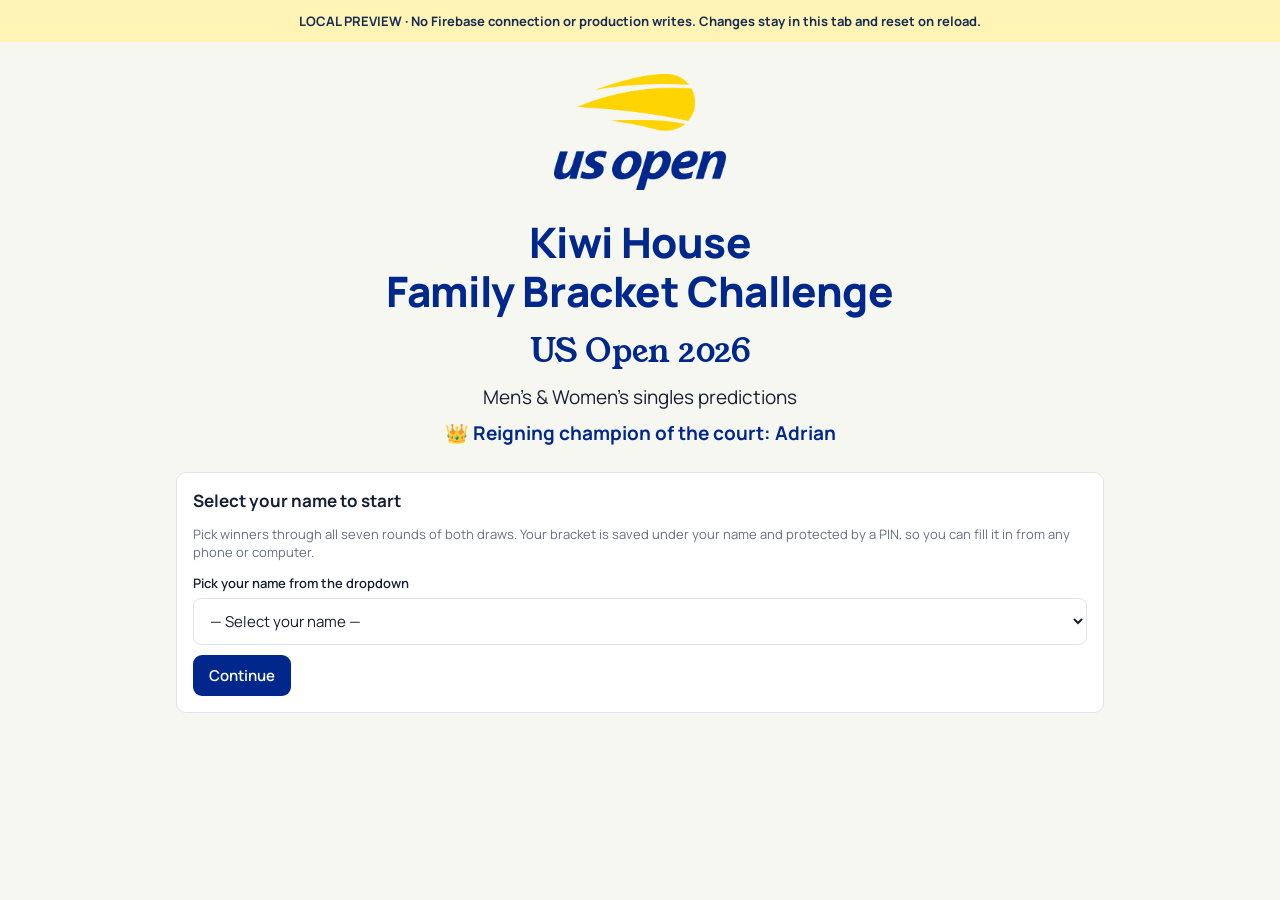
<file: index.html>
<!doctype html>
<html lang="en">
<head>
  <meta charset="utf-8" />
  <meta name="viewport" content="width=device-width, initial-scale=1" />
  <title>Kiwi House Family Bracket Challenge — US Open 2026</title>
  <link rel="icon" type="image/svg+xml" href="favicon.svg?v=1" />
  <link rel="preconnect" href="https://fonts.googleapis.com" />
  <link rel="preconnect" href="https://fonts.gstatic.com" crossorigin />
  <link href="https://fonts.googleapis.com/css2?family=Manrope:wght@400;500;600;700;800&family=Young+Serif&display=swap" rel="stylesheet" />
  <!-- Bump ?v= on every styles.css / app.js change so browsers refetch
       (assets are cached 4h; index.html only 10min, so the new stamp
       propagates to everyone within ~10 minutes of a deploy). -->
  <link rel="stylesheet" href="styles.css?v=20260905-0001" />
</head>
<body>
  <div id="app"><div class="center muted">Loading…</div></div>
  <script type="module" src="app.js?v=20260905-0001"></script>
</body>
</html>
</file>
<file: styles.css>
:root {
  /* US Open blue and yellow; keep existing variable names to avoid refactoring. */
  --clay: #00288c;
  --clay-dark: #00288c;
  --court: #00288c;
  --cream: #f7f7f2;
  --card: #ffffff;
  --ink: #172033;
  --muted: #687080;
  --line: #e1e4eb;
  --gold: #ffd400;
}

* { box-sizing: border-box; }

html, body {
  margin: 0;
  background: var(--cream);
  color: var(--ink);
  font-family: 'Manrope', -apple-system, BlinkMacSystemFont, "Segoe UI", Roboto, Helvetica, Arial, sans-serif;
  font-size: 16px;
}

#app { max-width: 960px; margin: 0 auto; padding: 0 16px 64px;
  position: relative; z-index: 1; }

/* ---- cascading tennis balls (decorative background) ---- */
.ball-rain {
  position: fixed; inset: 0; overflow: hidden;
  pointer-events: none; z-index: 0;
}
.ball-rain span {
  position: absolute; top: 0;
  animation-name: ballfall; animation-timing-function: linear;
  animation-iteration-count: infinite; opacity: 0;
  will-change: transform;
}
@keyframes ballfall {
  0%   { transform: translateY(-12vh) rotate(0deg); opacity: 0; }
  8%   { opacity: .5; }
  90%  { opacity: .5; }
  100% { transform: translateY(112vh) rotate(540deg); opacity: 0; }
}
@media (prefers-reduced-motion: reduce) {
  .ball-rain { display: none; }
}

.center { text-align: center; }
.muted { color: var(--muted); }
.small { font-size: 13px; }

/* ---- header ---- */
header.app-head {
  padding: 18px 0 10px;
  border-bottom: 2px solid var(--line);
  margin-bottom: 14px;
}
.brand { display: flex; flex-direction: column; gap: 4px; align-items: flex-start; text-align: left; }
.brand h1.title {
  font-family: 'Manrope', system-ui, sans-serif;
  font-size: 24px; line-height: 1.15; margin: 0;
  color: var(--clay-dark); font-weight: 800; letter-spacing: -0.4px;
}
.subtitle {
  font-family: 'Young Serif', Georgia, serif;
  color: var(--court); font-weight: 400; font-size: 20px;
  letter-spacing: .2px;
}
.whoami { font-size: 13px; color: var(--muted); margin-top: 2px; text-align: left; }
.reign {
  margin-top: 4px; font-size: 13px; font-weight: 600; color: var(--clay-dark);
}
.welcome-hero .reign { font-size: 19px; margin-top: 10px; font-weight: 700; }

/* Past tournaments — link card to an archived tournament */
.archive-card {
  display: flex; align-items: center; gap: 12px; margin-top: 12px;
  padding: 16px; border: 1px solid var(--line); border-radius: 12px;
  background: var(--card); text-decoration: none; color: var(--ink);
}
.archive-card:hover { border-color: var(--clay); }
.ac-emoji { font-size: 28px; line-height: 1; }
.ac-body { display: flex; flex-direction: column; flex: 1; min-width: 0; }
.ac-title { font-weight: 800; font-size: 17px; color: var(--clay-dark); }
.ac-sub { font-size: 13px; color: var(--muted); }
.ac-go { font-size: 24px; color: var(--clay); }
.whoami a { color: var(--clay); cursor: pointer; }

nav.tabs { display: flex; gap: 6px; margin-top: 12px; flex-wrap: wrap; }
nav.tabs button {
  flex: 1; min-width: 90px; white-space: nowrap;
  padding: 9px 10px; border: 1px solid var(--line); background: var(--card);
  border-radius: 9px; font-size: 14px; cursor: pointer; color: var(--ink);
}
nav.tabs button.active {
  background: var(--clay); color: #fff; border-color: var(--clay);
  font-weight: 600;
}

/* ---- generic buttons ---- */
button { font-family: inherit; }
.btn {
  padding: 10px 16px; border-radius: 9px; border: none;
  background: var(--clay); color: #fff; font-size: 15px; cursor: pointer;
  font-weight: 600;
}
.btn.ghost { background: var(--card); color: var(--ink); border: 1px solid var(--line); }
.btn.court { background: var(--court); }
.btn:disabled { opacity: .5; cursor: default; }

/* ---- segmented (event + round selectors) ---- */
.seg { display: flex; gap: 6px; margin: 12px 0; }
.seg button {
  flex: 1; padding: 9px 6px; border: 1px solid var(--line);
  background: var(--card); border-radius: 8px; cursor: pointer; font-size: 14px;
  color: var(--ink);
}
.seg button.active { background: var(--gold); color: var(--clay); border-color: var(--gold); font-weight: 700; }

.rounds { display: flex; gap: 5px; overflow-x: auto; padding-bottom: 4px; margin: 10px 0; }
.rounds button {
  flex: 0 0 auto; padding: 7px 11px; border: 1px solid var(--line);
  background: var(--card); border-radius: 999px; cursor: pointer; font-size: 13px;
  color: var(--ink); white-space: nowrap;
}
.rounds button.active { background: var(--clay-dark); color: #fff; border-color: var(--clay-dark); }
.rounds button .chk { color: var(--court); font-weight: 700; }
.rounds button.active .chk { color: var(--gold); }

/* Swipe hint — only shown on touch devices (where the gesture works) */
.swipe-hint { display: none; }
@media (pointer: coarse) {
  .swipe-hint {
    display: block; text-align: center; font-size: 11px; color: var(--muted);
    letter-spacing: .5px; margin: -2px 0 6px;
  }
}

/* ---- progress ---- */
.progress-wrap { margin: 6px 0 14px; }
.progress-bar { height: 8px; background: var(--line); border-radius: 999px; overflow: hidden; }
.progress-bar > div { height: 100%; background: var(--court); transition: width .2s; }
.progress-label { font-size: 12px; color: var(--muted); margin-top: 4px; }

/* ---- matches ---- */
.matches { display: flex; flex-direction: column; gap: 8px; }
.match {
  display: grid; grid-template-columns: 26px 1fr 22px 1fr; align-items: stretch;
  gap: 6px;
}
.match .mno { font-size: 11px; color: var(--muted); text-align: center; }
.match .vs { font-size: 11px; color: var(--muted); text-align: center; align-self: center; }
.opt {
  display: flex; align-items: center;
  padding: 8px 10px; border: 1px solid var(--line); background: var(--card);
  border-radius: 8px; cursor: pointer; font-size: 14px; color: var(--ink);
  text-align: left; min-height: 56px; line-height: 1.2;
}
.opt:disabled { cursor: default; color: var(--muted); background: #faf6ef; }
.opt.picked { background: var(--gold); color: var(--clay); border-color: var(--gold); font-weight: 700; }
.opt.correct { background: #176343; color: #fff; border-color: #176343; }
.opt.correct::after { content: " ✓"; }
.opt.wrong { background: #b23b3b; color: #fff; border-color: #b23b3b; }
.opt.wrong::after { content: " ✗"; }

/* ---- country flags ---- */
.flag {
  display: inline-block; vertical-align: middle; flex: 0 0 auto;
  width: 20px; height: 15px; margin-right: 7px;
  border-radius: 2px; object-fit: cover;
  box-shadow: 0 0 0 1px rgba(0, 0, 0, .12);
}
/* Clamp player names to 2 lines so every option button is the same height
   (one-line and wrapped names both fit inside .opt's fixed min-height). */
.opt-name {
  vertical-align: middle; flex: 1 1 auto; min-width: 0;
  display: -webkit-box; -webkit-line-clamp: 2; -webkit-box-orient: vertical;
  line-clamp: 2; overflow: hidden;
}
.champion-box .flag {
  width: 26px; height: 20px; margin-right: 8px;
  box-shadow: 0 0 0 1px rgba(255, 255, 255, .45);
}
.champion-box .name.clickable { cursor: pointer; text-decoration: underline; text-underline-offset: 3px; }

/* ---- player info: ⓘ tab + card ---- */
/* The ⓘ is a full-height tab on the right, clearly separated from the pick
   button so tapping it never changes your pick (and vice versa). */
.optwrap { position: relative; display: flex; min-width: 0; }
.optwrap .opt { flex: 1 1 auto; min-width: 0; border-right: none; border-radius: 8px 0 0 8px; }
/* An empty/TBD option has no ⓘ tab — keep it fully rounded. */
.optwrap .opt:last-child { border-right: 1px solid var(--line); border-radius: 8px; }
.info-dot {
  flex: 0 0 32px; align-self: stretch; padding: 0;
  border: 1px solid var(--line); border-radius: 0 8px 8px 0;
  background: #faf6ef; color: var(--clay);
  font: italic 700 15px/1 Georgia, 'Times New Roman', serif;
  cursor: pointer; display: flex; align-items: center; justify-content: center;
}
.info-dot:hover { background: var(--clay); color: #fff; border-color: var(--clay); }
/* Inline "i" reference inside body copy (e.g. the Draw page hint). */
.info-dot-inline {
  display: inline-flex; align-items: center; justify-content: center;
  width: 16px; height: 16px; border-radius: 50%; border: 1px solid var(--line);
  background: #faf6ef; color: var(--clay); vertical-align: middle;
  font: italic 700 11px/1 Georgia, 'Times New Roman', serif;
}

/* Swipeable round pane — vertical scrolling stays native (pan-y); horizontal
   drags are delivered to JS so the bracket can follow the finger between rounds. */
.round-pane { touch-action: pan-y; will-change: transform; }

/* ---- connected "flow" bracket: current round feeds the next round ----
   Each pair of current-round matches is joined by a bracket brace to the
   next-round slot they flow into. Comfortable sizing here is for desktop;
   the mobile media query below tightens it for phones. */
.flow-heads {
  display: flex; justify-content: space-between; margin: 6px 4px 12px;
  font-size: 12px; font-weight: 700; text-transform: uppercase;
  letter-spacing: .5px; color: var(--muted);
}
.flow { display: flex; flex-direction: column; gap: 20px; }
.flowgroup { display: grid; grid-template-columns: 1fr 30px 0.7fr; align-items: center; }
.flowgroup .cur, .flowgroup .nxt { min-width: 0; }
.flowgroup .cur { display: flex; flex-direction: column; gap: 20px; }
.flowgroup .brace { position: relative; align-self: stretch; }
.flowgroup .brace::before {
  content: ""; position: absolute; left: 0; right: 50%; top: 25%; bottom: 25%;
  border: 3px solid var(--clay-dark); border-left: none; border-radius: 0 12px 12px 0;
}
.flowgroup .brace::after {
  content: ""; position: absolute; left: 50%; right: -1px; top: 50%; height: 3px; background: var(--clay-dark);
}
/* current-round match: the two options stacked with a round "VS" badge sitting
   in the gap between them, so each pairing reads as an obvious head-to-head. */
.flow .match {
  position: relative;
  display: flex; flex-direction: column; gap: 18px;
  padding: 10px; border: 2px solid var(--line); border-radius: 12px; background: var(--card);
}
.flow .match .mno { display: none; }
.flow .match .vs {
  position: absolute; left: 50%; top: 50%; transform: translate(-50%, -50%); z-index: 2;
  width: 30px; height: 30px; border-radius: 50%;
  background: var(--clay-dark); color: #fff;
  display: flex; align-items: center; justify-content: center;
  font-size: 11px; font-weight: 800; letter-spacing: .5px;
  box-shadow: 0 0 0 3px var(--card);
}
.flow .match .vs::before, .flow .match .vs::after { content: none; }
/* next-round preview */
.flow-next { border: 1px solid var(--line); border-radius: 10px; background: #faf8f4; overflow: hidden; }
.flow-next .fn-p { display: flex; align-items: center; gap: 7px; padding: 11px 12px; font-size: 14px; min-height: 46px; }
.flow-next .fn-p + .fn-p { border-top: 1px solid var(--line); }
.flow-next .fn-name { min-width: 0; overflow: hidden; text-overflow: ellipsis; white-space: nowrap; }
.flow-next .fn-p.tbd { color: var(--muted); }
.flow-next .flag { flex: 0 0 auto; }
/* champion node (final round) */
.flowgroup.final .brace::before { display: none; }
.champ-node {
  background: var(--clay); color: #fff; border-bottom: 3px solid var(--gold);
  border-radius: 12px; padding: 16px 12px; text-align: center; font-weight: 800; font-size: 16px;
}
.champ-node .cn-name { margin-top: 3px; font-size: 15px; }

/* On phones, stack the two options vertically (so long names stay legible) but
   keep each matchup an obvious head-to-head: group the pair in a card with a
   "vs" divider between the two players, and space matches apart. */
@media (max-width: 600px) {
  .matches { gap: 14px; }
  .match {
    display: flex; flex-direction: column; gap: 6px;
    border: 1px solid var(--line); border-radius: 12px;
    padding: 8px 8px 10px; background: var(--card);
  }
  .match .mno {
    font-size: 11px; font-weight: 700; color: var(--muted);
    text-align: left; padding: 0 2px;
  }
  .match .mno::before { content: "Match "; }
  .match .vs {
    display: flex; align-items: center; justify-content: center; gap: 8px;
    font-size: 11px; text-transform: uppercase; letter-spacing: 1px; color: var(--muted);
  }
  .match .vs::before, .match .vs::after {
    content: ""; flex: 1; height: 1px; background: var(--line);
  }
  .opt { min-height: 46px; }

  /* ---- connected next-round flow: tighten the base layout for phones ---- */
  .flow-heads { margin: 2px 4px 8px; font-size: 10px; }
  .flow { gap: 16px; }
  .flowgroup { grid-template-columns: 1fr 18px 0.74fr; }
  .flowgroup .cur { gap: 16px; }
  .flowgroup .brace::before { border-radius: 0 9px 9px 0; }
  /* stack the two options vertically inside each flow match on phones */
  .flow .match { display: flex; flex-direction: column; padding: 7px; gap: 18px; border-radius: 10px; }
  .flow .opt { min-height: 40px; font-size: 12px; }
  .flow .info-dot { flex-basis: 26px; font-size: 13px; }
  .flow .match .vs { width: 22px; height: 22px; font-size: 9px; box-shadow: 0 0 0 2px var(--card); }
  .flow-next { border-radius: 9px; }
  .flow-next .fn-p { gap: 5px; padding: 8px; font-size: 12px; min-height: 36px; }
  .champ-node { border-radius: 10px; padding: 12px 8px; font-size: 14px; }
  .champ-node .cn-name { margin-top: 2px; font-size: 13px; }
}

.pm-backdrop {
  position: fixed; inset: 0; z-index: 1000; padding: 16px;
  background: rgba(20, 16, 30, .55);
  display: flex; align-items: center; justify-content: center;
}
.pm-card {
  position: relative; width: 100%; max-width: 340px; padding: 20px;
  background: var(--card); border-radius: 14px;
  box-shadow: 0 18px 50px rgba(0, 0, 0, .3);
  max-height: 86vh; overflow-y: auto;
}
.pm-close {
  position: absolute; top: 8px; right: 10px; padding: 4px;
  border: none; background: none; cursor: pointer;
  font-size: 24px; line-height: 1; color: var(--muted);
}
/* matchup toggle — flip between the two players in a match */
.pm-switch { display: flex; gap: 6px; margin: 0 0 14px; padding-right: 26px; }
.pm-sw {
  flex: 1; min-width: 0; display: flex; align-items: center; justify-content: center; gap: 6px;
  padding: 8px 8px; border: 1px solid var(--line); border-radius: 8px;
  background: var(--card); font-family: inherit; font-size: 13px; font-weight: 600;
  color: var(--ink); cursor: pointer;
}
.pm-sw.active { background: var(--gold); color: var(--clay); border-color: var(--gold); }
.pm-sw span { min-width: 0; overflow: hidden; text-overflow: ellipsis; white-space: nowrap; }
.pm-sw .flag { margin: 0; flex: 0 0 auto; }

.pm-head { display: flex; align-items: center; gap: 12px; margin: 2px 0 14px; }
.pm-head .flag { width: 34px; height: 25px; margin: 0; }
.pm-name { font-size: 20px; font-weight: 800; color: var(--ink); }
.pm-seed {
  font-size: 12px; font-weight: 700; color: var(--clay-dark);
  text-transform: uppercase; letter-spacing: .5px;
}
.pm-seed.unseeded { color: var(--muted); font-weight: 600; }
.pm-row {
  display: flex; justify-content: space-between; gap: 12px;
  padding: 9px 0; border-top: 1px solid var(--line); font-size: 14px;
}
.pm-lbl { color: var(--muted); }
.pm-val { font-weight: 700; color: var(--ink); text-align: right; }
.pm-facts {
  display: grid; grid-template-columns: repeat(3, minmax(0, 1fr));
  gap: 8px; margin-top: 4px;
}
.pm-facts .pm-row {
  min-width: 0; padding: 10px 12px; border: 1px solid var(--line);
  border-radius: 9px; background: var(--cream); flex-direction: column;
  justify-content: flex-start; gap: 3px;
}
.pm-facts .pm-lbl { font-size: 11px; line-height: 1.25; }
.pm-facts .pm-val { text-align: left; line-height: 1.25; overflow-wrap: anywhere; }
.pm-empty { font-size: 13px; color: var(--muted); margin: 2px 0 0; }
.pm-h2h { padding: 10px 12px; margin: 12px 0 18px; background: var(--cream); border: 1px solid var(--line); border-radius: 10px; }
.pm-h2h .pm-sub { margin-top: 0; }
.pm-h2h-names { display: flex; justify-content: space-between; gap: 12px; font-size: 13px; font-weight: 700; }
.pm-h2h-names span { flex: 1; min-width: 0; overflow-wrap: anywhere; }
.pm-h2h-names span:last-child { text-align: right; }
.pm-h2h-score { display: grid; grid-template-columns: 1fr auto 1fr; gap: 12px; align-items: center; margin: 8px 0; }
.pm-h2h-score strong { font-size: 28px; }
.pm-h2h-score strong:last-child { text-align: right; }
.pm-h2h-score span { color: var(--muted); font-size: 12px; }
.pm-h2h-score.hard strong { font-size: 18px; }
.pm-reference-note { color: var(--muted); font-size: 11px; line-height: 1.5; margin: 9px 0; }
.pm-reference-note a { color: inherit; text-decoration: underline; }
.pm-updated { font-size: 11px; color: var(--muted); margin: 10px 0; text-align: center; }

.pm-sub {
  margin: 16px 0 6px; font-size: 12px; font-weight: 700; color: var(--clay-dark);
  text-transform: uppercase; letter-spacing: .6px;
}
.pm-note2 { font-weight: 500; text-transform: none; letter-spacing: 0; color: var(--muted); }
.pm-slams { display: flex; flex-direction: column; }
.pm-srow {
  display: flex; justify-content: space-between; gap: 12px; align-items: baseline;
  padding: 7px 0; border-top: 1px solid var(--line); font-size: 14px;
}
.pm-slbl { color: var(--muted); flex: 0 0 auto; white-space: nowrap; }
.pm-sval { font-weight: 700; color: var(--ink); text-align: right; }
.pm-path { list-style: none; margin: 4px 0 0; padding: 0; }
.pm-path li {
  display: flex; align-items: center; gap: 8px;
  padding: 6px 0; border-top: 1px solid var(--line); font-size: 14px;
}
.pm-path .flag { margin: 0; }
.pm-pr {
  flex: 0 0 42px; font-size: 11px; font-weight: 700; color: var(--clay);
  text-transform: uppercase; letter-spacing: .5px;
}
.pm-pname { color: var(--ink); }

/* On phones, compress the player card so the whole thing fits on one screen
   without scrolling (tighter padding, smaller gaps, slightly smaller type). */
@media (max-width: 600px) {
  .pm-backdrop { padding: 10px; }
  .pm-card { padding: 14px 16px; max-height: 94vh; border-radius: 12px; }
  .pm-head { gap: 10px; margin: 0 0 8px; }
  .pm-head .flag { width: 30px; height: 22px; }
  .pm-name { font-size: 18px; }
  .pm-seed { font-size: 11px; }
  .pm-row { padding: 5px 0; font-size: 13px; }
  .pm-facts { grid-template-columns: repeat(2, minmax(0, 1fr)); gap: 6px; }
  .pm-facts .pm-row { padding: 8px 10px; }
  .pm-sub { margin: 9px 0 2px; font-size: 11px; }
  .pm-srow { padding: 4px 0; font-size: 13px; }
  .pm-path li { padding: 4px 0; font-size: 13px; }
  .pm-pr { flex-basis: 38px; }
  .pm-empty { font-size: 12px; }
}

/* ---- daily recap page ---- */
.daily-head { text-align: center; margin: 6px 0 14px; }
.daily-head .dh-day { font-family: 'Young Serif', Georgia, serif; font-size: 24px; color: var(--clay-dark); line-height: 1.1; }
.daily-head .dh-sep { color: var(--muted); font-weight: 400; margin: 0 2px; }
.daily-head .dh-date { color: var(--muted); font-size: 14px; margin-top: 3px; }
.share-btn {
  margin-top: 10px; padding: 7px 14px; border: 1px solid var(--clay);
  border-radius: 999px; background: var(--card); color: var(--clay);
  font: 600 13px Manrope, system-ui, sans-serif; cursor: pointer;
}
.share-btn:hover { background: var(--clay); color: #fff; }

/* auto-update banner */
.update-banner {
  position: fixed; left: 50%; bottom: 16px; transform: translateX(-50%); z-index: 2000;
  display: flex; align-items: center; gap: 12px; max-width: 92%;
  padding: 10px 12px 10px 16px; border-radius: 999px;
  background: var(--clay-dark); color: #fff; box-shadow: 0 8px 24px rgba(0, 0, 0, .28);
  font: 600 14px Manrope, system-ui, sans-serif;
}
.update-banner button {
  border: none; border-radius: 999px; cursor: pointer; padding: 7px 14px;
  background: #fff; color: var(--clay-dark); font: 700 13px Manrope, system-ui, sans-serif;
}

/* shareable one-pager */
.share-wrap { padding: 8px 0 24px; }
.sc-bar { display: flex; align-items: center; justify-content: space-between; gap: 10px; margin-bottom: 8px; }
.sc-back {
  border: none; background: none; color: var(--clay); cursor: pointer;
  font: 600 14px Manrope, system-ui, sans-serif; padding: 6px 4px;
}
.sc-dl {
  border: 1px solid var(--clay); background: var(--clay); color: #fff; cursor: pointer;
  font: 700 13px Manrope, system-ui, sans-serif; padding: 8px 14px; border-radius: 999px;
}
.sc-dl:hover { background: var(--clay-dark); border-color: var(--clay-dark); }
.share-card {
  max-width: 380px; margin: 0 auto; border-radius: 18px; overflow: hidden;
  background: var(--card); border: 1px solid var(--line);
  box-shadow: 0 12px 40px rgba(0, 0, 0, .12);
}
.sc-top {
  text-align: center; padding: 22px 16px 16px; color: #fff;
  background: linear-gradient(135deg, var(--court), var(--clay-dark));
}
.sc-emoji { font-size: 30px; line-height: 1; }
.sc-brand { font-family: 'Young Serif', Georgia, serif; font-size: 23px; margin-top: 4px; }
.sc-meta { font-size: 12px; opacity: .9; margin-top: 4px; }
.sc-standings { padding: 4px 16px; }
.sc-row { display: flex; align-items: center; gap: 10px; padding: 9px 0; border-top: 1px solid var(--line); }
.sc-row:first-child { border-top: none; }
.sc-badge { flex: 0 0 26px; text-align: center; font-size: 17px; }
.sc-rk { display: inline-block; width: 22px; height: 22px; line-height: 22px; border-radius: 50%; background: #efeaf6; color: var(--clay-dark); font-size: 12px; font-weight: 800; }
.sc-mid { flex: 1 1 auto; min-width: 0; }
.sc-nl { display: flex; align-items: baseline; gap: 8px; }
.sc-name { min-width: 0; font-weight: 700; font-size: 15px; color: var(--ink); overflow: hidden; text-overflow: ellipsis; white-space: nowrap; }
.sc-row.lead .sc-name { color: var(--clay-dark); font-weight: 800; }
.sc-td { flex: 0 0 auto; font-size: 12px; font-weight: 700; color: var(--court); }
.sc-sub { font-size: 11px; color: var(--muted); margin-top: 1px; }
.sc-pts { flex: 0 0 auto; font-weight: 800; font-size: 16px; color: var(--clay-dark); font-variant-numeric: tabular-nums; }
.sc-beats { padding: 8px 16px 18px; display: flex; flex-direction: column; gap: 6px; }
.sc-beat { padding: 9px 11px; border-radius: 10px; background: #f3eefa; color: var(--ink); font-size: 12px; line-height: 1.35; }
.sc-beat b { color: var(--clay-dark); }

/* leaders — compact top-three podium */
.day-podium { display: grid; grid-template-columns: repeat(3, 1fr); gap: 8px; }
.dp-card { text-align: center; border: 1px solid var(--line); border-radius: 12px; padding: 12px 6px; background: var(--card); }
.dp-card.first { background: linear-gradient(160deg, #fffdf5, #f7eccf); border-color: var(--gold); }
.dp-card.second { background: linear-gradient(160deg, #ffffff, #e7e7ee); border-color: #bcbcc8; }
.dp-card.third { background: linear-gradient(160deg, #fff7f1, #f0ddcd); border-color: #cf9e76; }
.dp-medal { font-size: 24px; line-height: 1; }
.dp-name { font-weight: 800; font-size: 14px; margin-top: 4px; color: var(--ink); overflow: hidden; text-overflow: ellipsis; white-space: nowrap; }
.dp-pts { font-weight: 800; font-size: 15px; color: var(--clay-dark); margin-top: 2px; font-variant-numeric: tabular-nums; }
.dp-move { font-size: 11px; font-weight: 700; margin-top: 3px; min-height: 14px; }
.dp-rank {
  width: 24px; height: 24px; margin: 0 auto; border-radius: 50%;
  background: #efeaf6; color: var(--clay-dark); font-weight: 800; font-size: 13px;
  display: flex; align-items: center; justify-content: center;
}
.dp-perf { font-size: 11px; color: var(--muted); margin-top: 4px; }
.dp-perf .dp-pp { color: var(--court); font-weight: 700; }
/* overall correct/total, then a "today" block (point change · today's correct · position) */
.dp-tot { font-size: 11px; color: var(--muted); margin-top: 2px; font-weight: 600; }
.dp-day { margin-top: 6px; padding-top: 5px; border-top: 1px dashed var(--line); }
.dp-drow { font-size: 12px; font-weight: 700; display: flex; align-items: center; justify-content: center; gap: 6px; }
.dp-drow .dp-pp { color: var(--court); }
.dp-drow .up { color: var(--court); }
.dp-drow .down { color: #b23b3b; }
.dp-drow .flat { color: var(--muted); }
.dp-dsub { font-size: 10px; color: var(--muted); margin-top: 1px; }
.day-podium { row-gap: 8px; }

/* matches to watch — small round tag, the matchup, then the note hugging it
   (side-by-side when there's room, wrapping just under the match when narrow) */
.watch-list { display: flex; flex-direction: column; }
.watch-row {
  display: flex; flex-wrap: wrap; align-items: baseline;
  column-gap: 8px; row-gap: 2px; padding: 9px 0; border-top: 1px solid var(--line); font-size: 14px;
}
.watch-row:first-child { border-top: none; }
.w-ev { flex: 0 0 100%; font-size: 11px; font-weight: 700; color: var(--clay); }
.w-rd { color: var(--clay); font-weight: 700; }
.w-court, .w-order, .w-time { color: var(--muted); font-weight: 600; }
.w-sep { color: var(--muted); opacity: .45; margin: 0 6px; }
.wl-date { font-size: 11px; font-weight: 600; color: var(--muted); margin-left: 4px; }
.w-match { flex: 0 1 auto; min-width: 0; color: var(--ink); font-size: 13px; font-weight: 600; }
.w-match .flag { width: 15px; height: 11px; margin: 0 3px 0 0; }
.w-v { color: var(--muted); font-size: 11px; margin: 0 2px; font-weight: 400; }
.w-note { flex: 1 1 180px; min-width: 0; font-size: 12px; color: var(--muted); }
.wr-imp { align-items: flex-start; }
.w-imp { flex: 0 0 100%; margin-top: 5px; display: flex; flex-direction: column; gap: 4px;
  border-top: 1px dashed var(--line); padding-top: 6px; }
.wi-row { font-size: 12px; line-height: 1.35; color: var(--muted); }
.wi-if { font-weight: 800; color: var(--ink); }

/* fallen-seeds 1-32 seed map — 16-wide (2 rows) on desktop, 8-wide on phones */
.seed-grid {
  display: grid; grid-template-columns: repeat(16, 1fr);
  gap: 3px; margin-bottom: 10px;
}
@media (max-width: 600px) {
  .seed-grid { grid-template-columns: repeat(8, 1fr); }
}
.seed-chip {
  text-align: center; padding: 3px 0; line-height: 1;
  font-size: 10px; font-weight: 700; border-radius: 4px;
  background: var(--clay); color: #fff; font-variant-numeric: tabular-nums;
}
.seed-chip.out { background: #ece8f1; color: #b9b2c6; text-decoration: line-through; }
.seed-chip.day-out { background: var(--gold); color: var(--clay); text-decoration: line-through; }

/* fallen seeds — two columns (men / women) */
.fallen2 { display: grid; grid-template-columns: 1fr 1fr; gap: 12px; }
.fc-head { font-size: 12px; font-weight: 800; color: var(--clay-dark); text-transform: uppercase; letter-spacing: .5px; margin-bottom: 6px; }
.fs-list { list-style: none; margin: 0; padding: 0; }
.fs-list li { display: flex; flex-wrap: wrap; align-items: baseline; gap: 3px 6px; padding: 5px 0; border-top: 1px solid var(--line); font-size: 13px; }
.fs-list li:first-child { border-top: none; }
.fs-seed { flex: 0 0 auto; min-width: 16px; text-align: center; font-weight: 800; font-size: 11px; color: #b9b2c6; background: #ece8f1; border-radius: 4px; padding: 1px 4px; text-decoration: line-through; }
.fs-more { margin-top: 6px; }
.fs-more > summary {
  cursor: pointer; list-style: none; font-size: 12px; font-weight: 700; color: var(--clay);
  padding: 4px 0; user-select: none;
}
.fs-more > summary::before { content: "▸ "; }
.fs-more[open] > summary::before { content: "▾ "; }
.fs-more > summary::-webkit-details-marker { display: none; }
.fs-name { font-weight: 600; color: var(--ink); }
.fs-by { flex-basis: 100%; color: var(--muted); font-size: 11px; }

/* nailed / missed / splits — collapsible caret groups */
.dr-groups { display: flex; flex-direction: column; gap: 6px; margin: 10px 0 2px; }
.dr-grp > summary {
  cursor: pointer; list-style: none; user-select: none;
  font-size: 13px; font-weight: 800; padding: 6px 2px;
}
.dr-grp > summary::-webkit-details-marker { display: none; }
.dr-grp > summary::before { content: "▸ "; font-weight: 700; }
.dr-grp[open] > summary::before { content: "▾ "; }
.dr-grp.right > summary { color: var(--court); }
.dr-grp.wrong > summary { color: #9e3535; }
.dr-grp.split > summary { color: var(--clay-dark); }
/* cards pack into as many columns as fit, so the section stays short */
.dr-ul { display: grid; grid-template-columns: repeat(auto-fill, minmax(160px, 1fr)); gap: 5px; align-content: start; margin-top: 4px; }
.dr-mrow {
  font-size: 11.5px; line-height: 1.25; padding: 5px 8px; border-radius: 8px; color: var(--ink);
  min-height: 34px; display: flex; flex-direction: column; align-items: flex-start;
  justify-content: center; box-sizing: border-box; background: #f4f1f8;
}
.dr-grp.right .dr-mrow { background: #eef6f0; }
.dr-grp.wrong .dr-mrow { background: #fbeeee; }
.dr-grp.split .dr-mrow { background: #f3eefa; }
.dr-mrow b { font-weight: 800; }
.dl-def { color: var(--muted); }
.dl-active { margin-top: 2px; font-size: 10.5px; font-weight: 700; color: var(--muted); }
.dr-uempty { color: var(--muted); font-size: 13px; margin: 0; }

.dr-beat { display: flex; gap: 10px; align-items: baseline; padding: 8px 0; border-top: 1px solid var(--line); font-size: 14px; }
.dr-beat:first-child { border-top: none; }
.dr-ic { flex: 0 0 auto; font-size: 16px; }
.dr-tx { min-width: 0; color: var(--ink); }
.dr-tx strong { color: var(--clay-dark); }
.dr-champs { display: flex; flex-direction: column; gap: 4px; }
.dr-champ { display: flex; gap: 10px; padding: 7px 0; border-top: 1px solid var(--line); font-size: 14px; }
.dr-champ:first-child { border-top: none; }
.dr-clbl { flex: 0 0 64px; color: var(--muted); font-weight: 700; }
.dr-cval { min-width: 0; color: var(--ink); }
.dr-cn { color: var(--muted); }
.publish-row {
  margin-top: 14px; padding-top: 12px; border-top: 1px solid var(--line);
  display: flex; align-items: center; justify-content: space-between; gap: 12px; flex-wrap: wrap;
}
.publish-row p { flex: 1 1 200px; min-width: 0; }

.champion-box {
  margin-top: 16px; padding: 14px; border-radius: 10px;
  background: var(--clay); border-top: 3px solid var(--gold);
  color: #fff; text-align: center;
}
.champion-box .lbl { font-size: 12px; text-transform: uppercase; letter-spacing: 1px; opacity: .9; }
.champion-box .name { font-size: 20px; font-weight: 700; margin-top: 4px; }

/* ---- banners ---- */
.banner {
  padding: 10px 12px; border-radius: 8px; font-size: 13px; margin: 10px 0;
}
.banner.warn { background: #fff4bf; color: var(--clay); }
.banner.lock { background: #e6ddcd; color: #6a5d45; }
.banner.score { background: var(--court); color: #fff; font-weight: 600; }

/* ---- cards / panels ---- */
.panel {
  background: var(--card); border: 1px solid var(--line); border-radius: 10px;
  padding: 16px; margin: 12px 0;
}
.panel h2 { margin: 0 0 8px; font-size: 17px; }

input[type=text], input[type=password], select {
  width: 100%; padding: 11px 12px; border: 1px solid var(--line);
  border-radius: 8px; font-size: 15px; margin: 6px 0 10px; font-family: inherit;
  background: var(--card); color: var(--ink);
}
select { cursor: pointer; }
.field-label {
  display: block; font-size: 13px; font-weight: 600; color: var(--ink);
  margin-top: 4px;
}
a[data-action] { color: var(--clay); cursor: pointer; text-decoration: underline; }

/* ---- daily recap + analytics (commissioner) ---- */
.recap-text {
  width: 100%; min-height: 320px; padding: 14px;
  font-family: ui-monospace, SFMono-Regular, Menlo, Consolas, monospace;
  font-size: 13px; line-height: 1.6;
  border: 1px solid var(--line); border-radius: 8px;
  background: #faf6ef; color: var(--ink);
  resize: vertical; white-space: pre; overflow: auto;
  box-sizing: border-box;
}
.recap-actions { display: flex; gap: 8px; margin-top: 10px; flex-wrap: wrap; }
h3.analytics-h3 {
  font-size: 12px; font-weight: 700; margin: 18px 0 6px;
  color: var(--muted); text-transform: uppercase; letter-spacing: 0.6px;
}
.tag-alive, .tag-out {
  display: inline-block; font-size: 10px; font-weight: 700;
  text-transform: uppercase; letter-spacing: 0.5px;
  padding: 2px 6px; border-radius: 4px; margin-left: 6px; vertical-align: middle;
}
.tag-alive { color: #fff; background: var(--court); }
.tag-out { color: #fff; background: #b23b3b; }
.recap-list { margin: 6px 0 12px; padding-left: 22px; line-height: 1.55; }
.recap-list li { margin: 2px 0; }

/* ---- leaderboard ---- */
table.lb { width: 100%; border-collapse: collapse; font-size: 14px; }
table.lb th, table.lb td {
  text-align: left; padding: 9px 6px; border-bottom: 1px solid var(--line);
}
table.lb th { font-size: 12px; color: var(--muted); text-transform: uppercase; }
table.lb td.num, table.lb th.num { text-align: right; font-variant-numeric: tabular-nums; }
table.lb tr.clickable { cursor: pointer; }
table.lb tr.clickable:hover { background: #faf6ef; }
table.lb tr.me td { font-weight: 700; }
table.lb .rank { color: var(--muted); width: 26px; }
table.lb .total { color: var(--clay-dark); font-weight: 700; }
table.lb .lb-max { color: var(--muted); }

/* Place-over-time bump chart */
.lbc-wrap { width: 100%; }
.lbc-svg { width: 100%; height: auto; display: block; }
.lbc-band { fill: var(--cream); }
.lbc-halo { fill: none; stroke: var(--card); stroke-width: 5; stroke-linejoin: round; stroke-linecap: round; }
.lbc-dot { stroke: var(--card); stroke-width: 1.5; }
.lbc-hit { cursor: pointer; }
.lbc-tip rect { fill: var(--ink); }
.lbc-tip text { fill: #fff; font-size: 8.5px; font-weight: 700; text-anchor: middle; }

/* Path to the Final */
.ptf-row { display: flex; gap: 10px; padding: 9px 0; border-top: 1px solid var(--line); font-size: 13px; align-items: baseline; }
.ptf-row:first-of-type { border-top: none; }
.ptf-name { flex: 0 0 86px; font-weight: 800; color: var(--ink); }
.ptf-body { flex: 1 1 auto; color: var(--muted); line-height: 1.4; }
.ptf-out .ptf-body { color: var(--clay-dark); }
.ptf-lead .ptf-body { color: var(--court); font-weight: 700; }
.ptf-ls { color: var(--clay); font-style: italic; }
.lbc-yl { fill: var(--muted); font-size: 8.5px; font-weight: 600; text-anchor: end; }
.lbc-xl { fill: var(--muted); font-size: 9px; text-anchor: middle; font-variant-numeric: tabular-nums; }
.lbc-cap { fill: var(--muted); font-size: 8.5px; font-weight: 700; text-anchor: middle; letter-spacing: .3px; }
.lbc-end { font-size: 10px; font-weight: 700; text-anchor: start; }

/* Entry (bracket) view header — title left, switcher + back button top-right */
.entry-head { display: flex; align-items: center; justify-content: space-between; gap: 8px 10px; flex-wrap: wrap; }
.entry-title { margin: 0; }
.entry-nav { display: flex; align-items: center; gap: 8px; margin-left: auto; }
.entry-nav .btn { width: auto; padding: 8px 12px; font-size: 14px; white-space: nowrap; }
.entry-switch {
  font: inherit; font-size: 14px; padding: 8px; max-width: 42vw;
  border: 1px solid var(--line); border-radius: 8px; background: var(--card); color: var(--ink);
}

/* tighten padding on phones so 6 columns fit */
@media (max-width: 600px) {
  table.lb { font-size: 13px; }
  table.lb th, table.lb td { padding: 8px 4px; }
}

.leader-crown { color: var(--gold); }

.welcome-hero {
  text-align: center; padding: 28px 10px 14px;
}
.welcome-hero .ball { font-size: 92px; line-height: 1; }
.welcome-hero .hero-logo {
  display: block; margin: 4px auto 0;
  max-width: 72%; max-height: 116px; width: auto; height: auto;
}
@media (max-width: 600px) {
  .welcome-hero .hero-logo { max-height: 84px; }
}
.welcome-hero h1.title {
  font-family: 'Manrope', system-ui, sans-serif;
  font-size: 42px; line-height: 1.16; font-weight: 800;
  color: var(--clay-dark); margin: 28px 0 14px; letter-spacing: -0.4px;
}
.welcome-hero .subtitle { font-size: 32px; margin-bottom: 2px; }
.welcome-hero .hero-tagline {
  color: var(--ink); font-size: 19px; margin: 10px 0 0;
}

ol.steps { padding-left: 20px; line-height: 1.6; }
ol.steps code {
  background: #f0e7d8; padding: 1px 5px; border-radius: 4px; font-size: 13px;
}
pre.rules {
  background: #2a2320; color: #f5ece1; padding: 12px; border-radius: 8px;
  overflow-x: auto; font-size: 12px; line-height: 1.5;
}
.foot { text-align: center; color: var(--muted); font-size: 12px; margin-top: 24px; }
.data-credit { margin-top: 8px; font-size: 11px; }
.data-credit a { color: inherit; }

/* ---- Tournament wrap-up page ---- */
.recap-page { padding: 0; }
.recap-hero {
  background: linear-gradient(135deg, var(--clay) 0%, var(--clay-dark) 100%);
  color: #fff; padding: 18px 20px; border-radius: 12px; margin-bottom: 14px;
}
.recap-hero h2 {
  margin: 0 0 4px; font-family: 'Young Serif', serif; font-size: 22px; font-weight: 400;
}
.recap-hero .sub { opacity: 0.85; font-size: 13px; }
.recap-hero .actions { margin-top: 12px; }
.recap-hero .actions button {
  background: rgba(255,255,255,.18); color: #fff;
  border: 1px solid rgba(255,255,255,.32);
  border-radius: 8px; padding: 6px 12px; cursor: pointer; font-size: 13px;
  font-weight: 600;
}
.recap-hero .actions button:hover { background: rgba(255,255,255,.28); }

.podium {
  display: grid; grid-template-columns: 1fr 1.15fr 1fr; gap: 8px;
  align-items: end; margin-bottom: 12px;
}
/* Reorder columns on desktop for the Olympic 2-1-3 silhouette
   while keeping DOM order 1-2-3 (which is what mobile stacks).
   Pin all three to row 1 so the grid doesn't wrap when DOM-order
   places card 1 before card 2 in column 2. */
.podium .place-2 { grid-column: 1; grid-row: 1; }
.podium .place-1 { grid-column: 2; grid-row: 1; }
.podium .place-3 { grid-column: 3; grid-row: 1; }
.podium-card {
  background: var(--card); border: 1px solid var(--line);
  border-radius: 10px; padding: 12px; text-align: center;
}
.podium-card.first { border-color: var(--gold); border-width: 2px; padding: 18px 12px; }
.podium-card .medal { font-size: 28px; line-height: 1; margin-bottom: 4px; }
.podium-card .name { font-weight: 700; font-size: 15px; }
.podium-card .pts { color: var(--muted); font-size: 13px; margin-top: 2px; }
.podium-card .award {
  color: var(--clay); font-size: 11px; text-transform: uppercase; letter-spacing: .5px;
  margin-top: 6px; font-weight: 600;
}

.also-ran { list-style: none; padding: 0; margin: 0; }
.also-ran li {
  display: flex; justify-content: space-between; align-items: center; gap: 8px;
  padding: 8px 12px; border: 1px solid var(--line); background: var(--card);
  border-radius: 8px; margin-bottom: 6px; font-size: 14px;
}
.also-ran .rank { font-weight: 700; color: var(--muted); }
.also-ran .ar-name { flex: 1; font-weight: 600; }
.also-ran .ar-pts { color: var(--muted); font-size: 13px; }
.also-ran .ar-award {
  color: var(--clay); font-size: 11px; text-transform: uppercase; letter-spacing: .5px;
  font-weight: 600; text-align: right;
}

.champ-row { display: grid; grid-template-columns: 1fr 1fr; gap: 8px; }
.champ-card {
  background: linear-gradient(135deg, #fdf6ec 0%, #fff 100%);
  border: 1px solid var(--line); border-left: 4px solid var(--gold);
  padding: 12px; border-radius: 8px;
}
.champ-card .lbl {
  font-size: 11px; text-transform: uppercase; letter-spacing: 1px; color: var(--muted);
}
.champ-card .name {
  font-weight: 700; font-size: 17px; margin: 4px 0; font-family: 'Young Serif', serif;
}
.champ-card .called { font-size: 13px; color: var(--ink); }
.champ-card .called .who { font-weight: 600; }
.champ-card .called.nobody { color: #b23b3b; font-weight: 600; }

.big-stat {
  display: flex; align-items: baseline; gap: 12px; flex-wrap: wrap;
  padding: 12px 0 16px; margin-bottom: 4px; border-bottom: 1px dashed var(--line);
}
.big-stat-num {
  font-family: 'Young Serif', serif; font-size: 44px; line-height: 1;
  color: var(--clay-dark); font-weight: 400;
}
.big-stat-lbl {
  font-size: 13px; color: var(--muted); line-height: 1.45; flex: 1; min-width: 180px;
}

.best-worst {
  display: grid; grid-template-columns: 1fr 1fr; gap: 8px; margin: 14px 0;
}
.bw-card {
  border-radius: 8px; padding: 10px 12px; border: 1px solid var(--line);
}
.bw-card.good { background: #eaf2eb; border-color: #cfe1d2; }
.bw-card.bad { background: #f7e4d8; border-color: #ebcab2; }
.bw-card .bw-lbl {
  font-size: 11px; text-transform: uppercase; letter-spacing: .5px;
  color: var(--muted); font-weight: 600;
}
.bw-card .bw-val { font-size: 17px; font-weight: 700; margin: 2px 0; }
.bw-card .bw-sub { font-size: 12px; color: var(--muted); }

.round-row {
  display: flex; align-items: center; gap: 8px; padding: 5px 0;
  border-bottom: 1px dashed var(--line); font-size: 13px;
}
.round-row:last-child { border-bottom: 0; }
.round-row .rr-label {
  width: 44px; font-weight: 600; color: var(--ink); flex-shrink: 0;
}
.round-row .rr-track {
  display: block; flex: 1; height: 10px; min-width: 60px;
  background: var(--line); border-radius: 999px; overflow: hidden;
}
.round-row .rr-fill { display: block; height: 100%; background: var(--court); }
.round-row.good .rr-fill { background: var(--court); }
.round-row.bad .rr-fill { background: #b23b3b; }
.round-row .rr-pct {
  width: 42px; text-align: right; font-weight: 700; font-variant-numeric: tabular-nums;
  flex-shrink: 0;
}
.round-row .rr-count {
  width: 60px; text-align: right; color: var(--muted); font-size: 12px;
  font-variant-numeric: tabular-nums; flex-shrink: 0;
}

.recap-details { font-size: 13px; }
.recap-details summary {
  cursor: pointer; color: var(--clay); font-weight: 600; padding: 4px 0;
  list-style: none; user-select: none;
}
.recap-details summary::-webkit-details-marker { display: none; }
.recap-details summary::before { content: "▸ "; }
.recap-details[open] summary::before { content: "▾ "; }
.recap-details summary:hover { color: var(--clay-dark); }
.recap-details:not([open]) > .explainer-body { display: none; }
.recap-details .explainer-body {
  background: #fdf6ec; border-radius: 6px; padding: 10px 12px;
  margin-top: 6px; color: var(--ink); line-height: 1.55;
}

/* Round-by-Round rows (in the new Round-by-Round panel) */
.rbr-row {
  display: flex; gap: 14px; padding: 11px 0;
  border-bottom: 1px dashed var(--line);
}
.rbr-row:last-child { border-bottom: 0; }
.rbr-round {
  width: 60px; flex-shrink: 0;
  font-weight: 700; font-size: 14px;
  color: var(--clay-dark);
  padding-top: 2px;
  font-variant-numeric: tabular-nums;
}
.rbr-content { flex: 1; min-width: 0; font-size: 14px; line-height: 1.5; }
.rbr-headline { color: var(--ink); }
.rbr-stat { color: var(--muted); font-size: 12px; margin-top: 3px; }

/* Stories of the Tournament cards */
.story-card {
  background: linear-gradient(135deg, #fff 0%, #fdf6ec 100%);
  border: 1px solid var(--line); border-left: 4px solid var(--clay);
  border-radius: 8px; padding: 14px 16px; margin-bottom: 10px;
}
.story-card h3 {
  margin: 0 0 8px; font-family: 'Young Serif', serif;
  font-size: 17px; font-weight: 400; color: var(--clay-dark);
}
.story-card p { margin: 6px 0; font-size: 14px; line-height: 1.55; }
.story-card ul { padding-left: 20px; margin: 6px 0; }
.story-card li { font-size: 14px; line-height: 1.55; margin: 4px 0; }
.story-card .story-note {
  font-size: 12px; color: var(--muted); font-style: italic;
  margin-top: 10px; padding-top: 8px; border-top: 1px dashed var(--line);
}
.story-card.pending {
  background: #fdf6ec; border-left-color: var(--gold);
}
.story-card.pending h3 { color: var(--clay); }

.recap-subhead {
  font-size: 13px; text-transform: uppercase; letter-spacing: .5px;
  color: var(--muted); margin: 18px 0 6px; font-weight: 600;
}

.ceiling-bar { display: flex; align-items: center; gap: 8px; margin: 5px 0; }
.ceiling-bar .name { width: 64px; font-weight: 600; font-size: 13px; }
.ceiling-bar .track {
  display: block; flex: 1; height: 14px;
  background: var(--line); border-radius: 999px; overflow: hidden;
}
.ceiling-bar .fill { display: block; height: 100%; background: var(--court); }
.ceiling-bar .pct {
  width: 138px; text-align: right; font-size: 11.5px; color: var(--muted);
  font-variant-numeric: tabular-nums;
}

.moments-list { list-style: none; padding: 0; margin: 0; }
.moments-list li {
  padding: 8px 0; border-bottom: 1px dashed var(--line);
  font-size: 14px; line-height: 1.5;
}
.moments-list li:last-child { border-bottom: 0; }
.moments-list .moment-key {
  font-weight: 600; color: var(--clay-dark); margin-right: 4px;
}

.unanimous-grid { display: grid; grid-template-columns: 1fr 1fr; gap: 12px; }
.uni-side h3 {
  font-size: 12px; text-transform: uppercase; letter-spacing: .5px;
  color: var(--muted); margin: 0 0 6px;
}
.uni-side .count { font-size: 32px; font-weight: 800; line-height: 1; margin-bottom: 8px; }
.uni-side.right .count { color: var(--court); }
.uni-side.wrong .count { color: #b23b3b; }
.uni-side ul { list-style: none; padding: 0; margin: 0; font-size: 12.5px; line-height: 1.5; }
.uni-side li { padding: 3px 0; }
.uni-details { margin-top: 8px; }
.uni-details summary {
  cursor: pointer; color: var(--clay); font-weight: 600; font-size: 12px;
  padding: 4px 0; list-style: none; user-select: none;
}
.uni-details summary::-webkit-details-marker { display: none; }
.uni-details summary::before { content: "▸ "; }
.uni-details[open] summary::before { content: "▾ "; }
.uni-details summary:hover { color: var(--clay-dark); }
.uni-details:not([open]) > ul.uni-all { display: none; }
.uni-details ul.uni-all {
  font-size: 12px; line-height: 1.45;
  max-height: 280px; overflow-y: auto;
  padding: 6px 8px 6px 0; border-top: 1px dashed var(--line); margin-top: 4px;
}

.bio-card {
  background: var(--card); border: 1px solid var(--line);
  border-radius: 10px; padding: 14px; margin-bottom: 10px;
}
.bio-card.first { border-color: var(--gold); border-width: 2px; }
.bio-card .bio-head {
  display: flex; justify-content: space-between; align-items: baseline;
  flex-wrap: wrap; gap: 6px; margin-bottom: 4px;
}
.bio-card .bio-name { font-size: 18px; font-weight: 700; font-family: 'Young Serif', serif; }
.bio-card .bio-rank { color: var(--muted); font-size: 13px; }
.bio-card .bio-award {
  display: inline-block; background: #fdf6ec; color: var(--clay-dark);
  font-size: 12px; padding: 2px 10px; border-radius: 999px; font-weight: 600;
}
.bio-card .bio-tag {
  font-style: italic; color: var(--ink); font-size: 14px;
  margin: 8px 0; line-height: 1.45;
}
.bio-card .bio-numbers {
  font-size: 12.5px; color: var(--muted); line-height: 1.55; margin: 4px 0;
}
.bio-card .bio-call, .bio-card .bio-heart {
  font-size: 13px; line-height: 1.5; margin: 4px 0;
}
.bio-card .bio-call::before { content: "👍  "; }
.bio-card .bio-heart::before { content: "💔  "; }
.bio-card .bio-zinger {
  margin-top: 8px; font-size: 13px; color: var(--clay-dark);
  font-weight: 500; font-style: italic;
}

@media (max-width: 540px) {
  .podium { grid-template-columns: 1fr; }
  .podium .place-1, .podium .place-2, .podium .place-3 { grid-column: auto; grid-row: auto; }
  .podium-card.first { padding: 14px 12px; }
  .champ-row { grid-template-columns: 1fr; }
  .unanimous-grid { grid-template-columns: 1fr; }
  .ceiling-bar .pct { width: auto; min-width: 0; }
  .also-ran .ar-award { display: none; }
}

.preview-notice { position: relative; z-index: 2; padding: 12px 16px; background: #fff3b5; color: #172c55; text-align: center; font-size: 13px; font-weight: 700; }

/* Primary navigation and quieter tournament tools. */
.header-top { display: flex; justify-content: space-between; align-items: flex-start; gap: 20px; }
.header-top .brand { min-width: 0; }
.header-utilities { display: flex; flex-direction: column; align-items: flex-end; gap: 4px; flex-shrink: 0; }
.header-utilities button { border: 0; background: transparent; color: var(--clay); font-size: 12px; padding: 5px 0; cursor: pointer; }
.header-utilities button.active { font-weight: 800; text-decoration: underline; text-underline-offset: 4px; }
nav.tabs { display: grid; grid-template-columns: repeat(5, minmax(0, 1fr)); }
nav.tabs button { min-width: 0; }
@media (max-width: 600px) {
  .header-top { flex-wrap: wrap; gap: 10px; }
  .header-utilities { flex-direction: row; gap: 20px; margin-left: auto; }
  nav.tabs { grid-template-columns: repeat(2, minmax(0, 1fr)); }
}
@media (pointer: coarse) { .header-utilities button { min-height: 44px; } }


/* ---- player search ---- */
.player-search-panel h2 { margin-bottom: 6px; }
.player-search-panel > p { margin: 0 0 12px; }
.player-search-controls { display: flex; align-items: flex-start; gap: 8px; }
.player-search-controls input { flex: 1; min-width: 0; margin: 6px 0 0; }
.player-search-controls .btn { flex: 0 0 auto; margin-top: 6px; }
.player-search-error { color: #9f3030; font-size: 13px; font-weight: 700; margin: 8px 0 0; }
.player-search-prompt { text-align: center; color: var(--muted); padding: 30px 12px; }
.pm-status { display: grid; grid-template-columns: minmax(0, auto) minmax(0, 1fr); align-items: center; gap: 8px 14px; margin: 0 0 10px; padding: 10px 12px; border-radius: 8px; font-size: 13px; }
.pm-status strong { white-space: nowrap; }
.pm-status span { text-align: right; }
.pm-status.alive { background: #e4f4ec; color: #176343; }
.pm-status.out { background: #f8e6e6; color: #9f3030; }
.pm-pool { margin: 10px 0 14px; padding: 10px 12px; background: var(--cream); border: 1px solid var(--line); border-radius: 10px; }
.pm-pool .pm-sub { margin-top: 0; }
.pm-pool-summary { color: var(--ink); font-size: 13px; font-weight: 700; margin-bottom: 5px; }
.pm-card.inline { max-width: none; max-height: none; overflow: visible; box-shadow: none; border: 1px solid var(--line); margin: 12px 0; }
.pm-card.inline .pm-head { margin-bottom: 12px; }
.pm-card.inline .pm-updated { text-align: right; }
@media (min-width: 720px) {
  .pm-card.inline .pm-status, .pm-card.inline .pm-pool, .pm-card.inline .pm-h2h { max-width: none; }
  .pm-card.inline .pm-slams { display: grid; grid-template-columns: repeat(2, minmax(0, 1fr)); column-gap: 24px; }
  .pm-card.inline .pm-path { max-width: 620px; }
}
@media (max-width: 600px) {
  .player-search-controls { align-items: stretch; flex-direction: column; gap: 0; }
  .player-search-controls .btn { width: 100%; margin-top: 0; }
  .pm-status { grid-template-columns: 1fr; }
  .pm-status span { text-align: left; }
}
</file>
